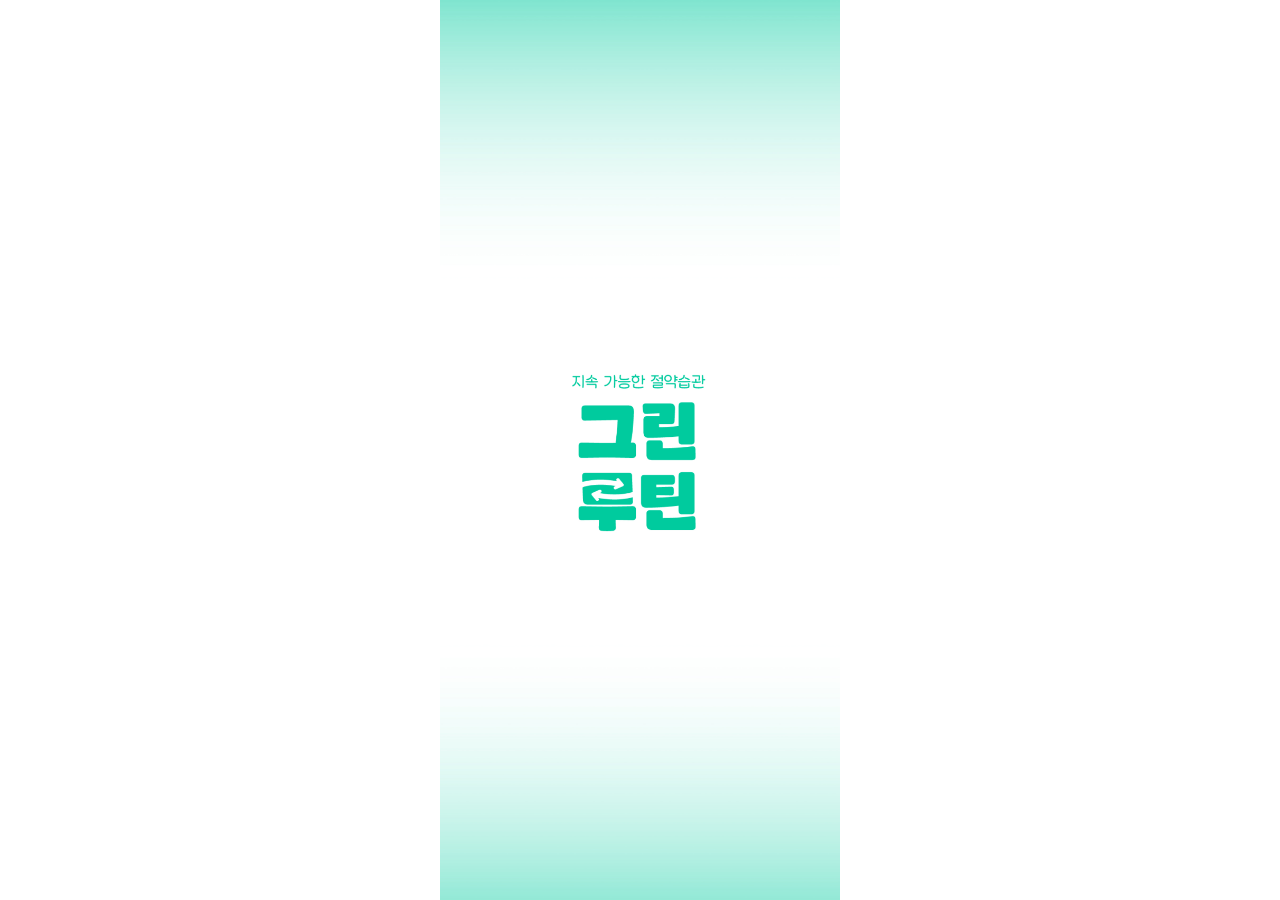
<file: index.html>
<!DOCTYPE html>
<html lang="ko">
<head>
  <meta charset="UTF-8" />
  <meta name="viewport" content="width=device-width, initial-scale=1" />
  <title>그린루틴 · 온보딩</title>
  <style>
    html, body { height: 100%; }
    body {
      margin: 0;
      overflow: hidden;
      background: #fff;
      font-family: system-ui, -apple-system, BlinkMacSystemFont, "Segoe UI", sans-serif;
    }

    .sr-only {
      position: absolute;
      width: 1px;
      height: 1px;
      padding: 0;
      margin: -1px;
      overflow: hidden;
      clip: rect(0, 0, 0, 0);
      white-space: nowrap;
      border: 0;
    }

    .splash {
      position: fixed;
      inset: 0;
      width: 400px;
      height: 100vh;
      margin: 0 auto;
      display: flex;
      justify-content: center;
      align-items: center;
      background: url("그린루틴 전체화면.jpg") center / cover no-repeat;
    }
  </style>
</head>
<body data-page="splash">
  <header class="sr-only">
    <h1>그린루틴 온보딩 화면</h1>
  </header>

  <main>
    <div class="splash" role="img" aria-label="그린루틴 온보딩 이미지"></div>
  </main>

  <footer class="sr-only">
    <p>잠시 후 메인 화면으로 이동합니다.</p>
  </footer>

  <script>
    setTimeout(function () {
      window.location.replace("home.html");
    }, 3000);
  </script>
</body>
</html>
</file>
